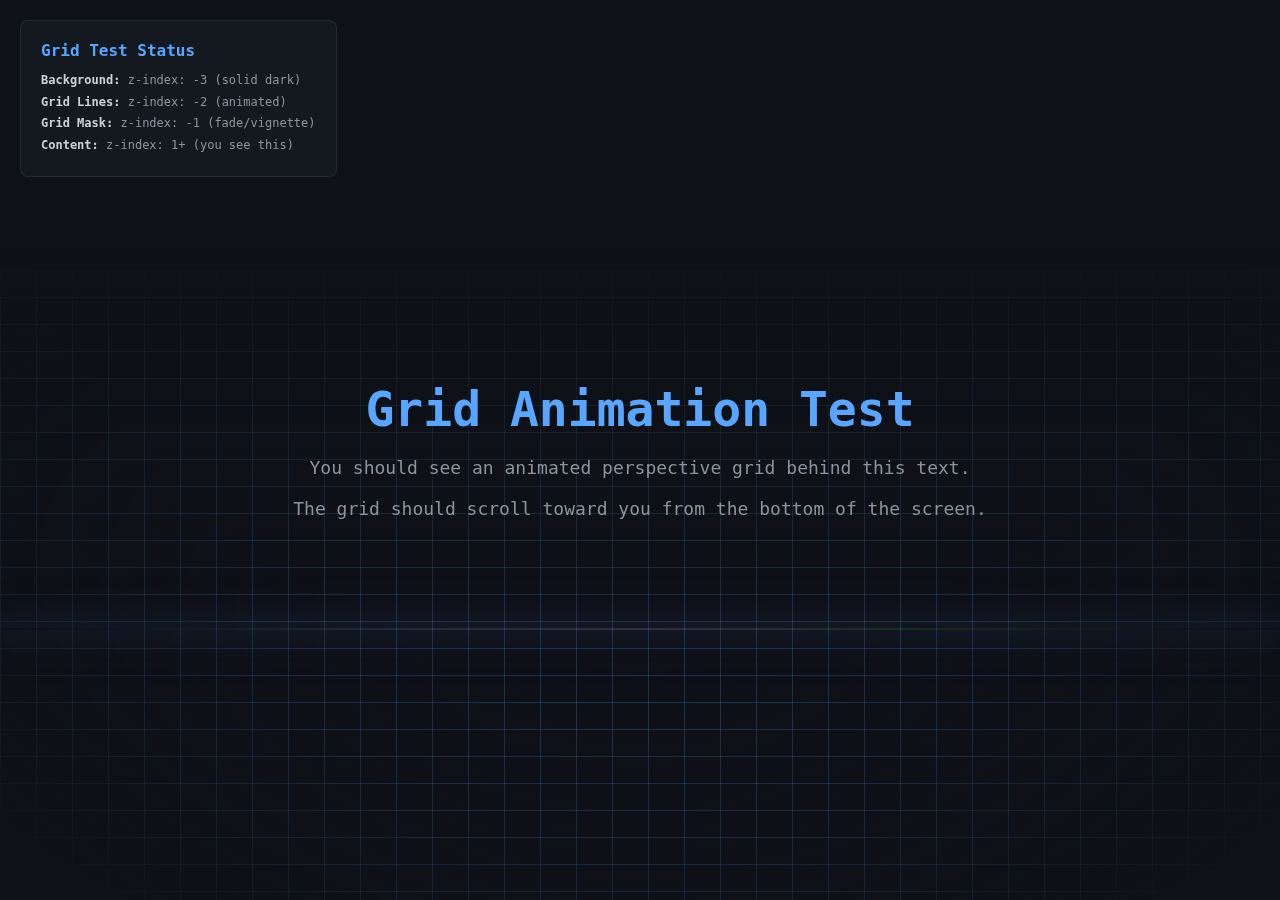
<file: web/templates/grid-test.html>
<!DOCTYPE html>
<html lang="en">
<head>
    <meta charset="UTF-8">
    <meta name="viewport" content="width=device-width, initial-scale=1.0">
    <title>Grid Animation Test</title>
    <style>
        * {
            margin: 0;
            padding: 0;
            box-sizing: border-box;
        }

        html, body {
            height: 100%;
            overflow: hidden;
            background: transparent;
            color: #c9d1d9;
            font-family: monospace;
        }

        /* Background layer (behind grid) */
        .bg-layer {
            position: fixed;
            inset: 0;
            background: #0e1117;
            z-index: -3;
        }

        /* Animated grid background */
        .grid-bg {
            position: fixed;
            left: 0;
            right: 0;
            bottom: 0;
            top: auto;
            width: 100%;
            height: 70vh;
            overflow: hidden;
            perspective: 56.25vh;
            z-index: -2;
            pointer-events: none;
        }

        .grid-bg-lines {
            position: absolute;
            left: 0;
            top: 0;
            right: 0;
            bottom: 0;
            width: 100%;
            height: 200%;
            background-image:
                linear-gradient(
                    to right,
                    rgba(88, 166, 255, 0.35) 1px,
                    transparent 0
                ),
                linear-gradient(
                    to bottom,
                    rgba(88, 166, 255, 0.35) 1px,
                    transparent 0
                );
            background-size: 4vh 3vh;
            background-repeat: repeat;
            transform-origin: 100% 0 0;
            animation: gridPlay 30s linear infinite;
        }

        @keyframes gridPlay {
            0% {
                transform: rotateX(45deg) translateY(-50%);
            }
            100% {
                transform: rotateX(45deg) translateY(0);
            }
        }

        /* Mask: fades grid at top and radial vignette */
        .grid-fade {
            position: fixed;
            left: 0;
            top: 0;
            right: 0;
            bottom: 0;
            background-color: transparent;
            background-image:
                linear-gradient(180deg, #0e1117 25%, transparent),
                radial-gradient(
                    circle farthest-corner at 50% 0%,
                    transparent 60%,
                    #0e1117 95%
                );
            z-index: -1;
            pointer-events: none;
        }

        /* Horizon glow line */
        .grid-glow {
            position: fixed;
            bottom: 30%;
            left: 0;
            width: 100%;
            height: 2px;
            z-index: -1;
            pointer-events: none;
            background: linear-gradient(
                90deg,
                transparent 5%,
                rgba(88, 166, 255, 0.18) 30%,
                rgba(188, 140, 255, 0.22) 50%,
                rgba(63, 185, 80, 0.18) 70%,
                transparent 95%
            );
            box-shadow:
                0 0 30px 8px rgba(88, 166, 255, 0.08),
                0 0 60px 16px rgba(188, 140, 255, 0.04);
            animation: glowPulse 4s ease-in-out infinite alternate;
        }

        @keyframes glowPulse {
            0% {
                opacity: 0.5;
            }
            100% {
                opacity: 1;
            }
        }

        /* Content */
        .content {
            position: relative;
            z-index: 1;
            display: flex;
            align-items: center;
            justify-content: center;
            height: 100vh;
            flex-direction: column;
            gap: 20px;
        }

        h1 {
            font-size: 48px;
            color: #58a6ff;
        }

        p {
            font-size: 18px;
            color: #8b949e;
        }

        .info {
            position: fixed;
            top: 20px;
            left: 20px;
            background: rgba(22, 27, 34, 0.8);
            padding: 20px;
            border-radius: 8px;
            border: 1px solid rgba(48, 54, 61, 0.6);
            z-index: 100;
        }

        .info h2 {
            font-size: 16px;
            margin-bottom: 10px;
            color: #58a6ff;
        }

        .info ul {
            list-style: none;
            font-size: 12px;
            line-height: 1.8;
        }

        .info li {
            color: #8b949e;
        }

        .info li strong {
            color: #c9d1d9;
        }
    </style>
</head>
<body>
    <!-- Background layer -->
    <div class="bg-layer"></div>

    <!-- Animated grid background -->
    <div class="grid-bg">
        <div class="grid-bg-lines"></div>
    </div>
    <div class="grid-fade"></div>
    <div class="grid-glow"></div>

    <!-- Content -->
    <div class="info">
        <h2>Grid Test Status</h2>
        <ul>
            <li><strong>Background:</strong> z-index: -3 (solid dark)</li>
            <li><strong>Grid Lines:</strong> z-index: -2 (animated)</li>
            <li><strong>Grid Mask:</strong> z-index: -1 (fade/vignette)</li>
            <li><strong>Content:</strong> z-index: 1+ (you see this)</li>
        </ul>
    </div>

    <div class="content">
        <h1>Grid Animation Test</h1>
        <p>You should see an animated perspective grid behind this text.</p>
        <p>The grid should scroll toward you from the bottom of the screen.</p>
    </div>
</body>
</html>
</file>
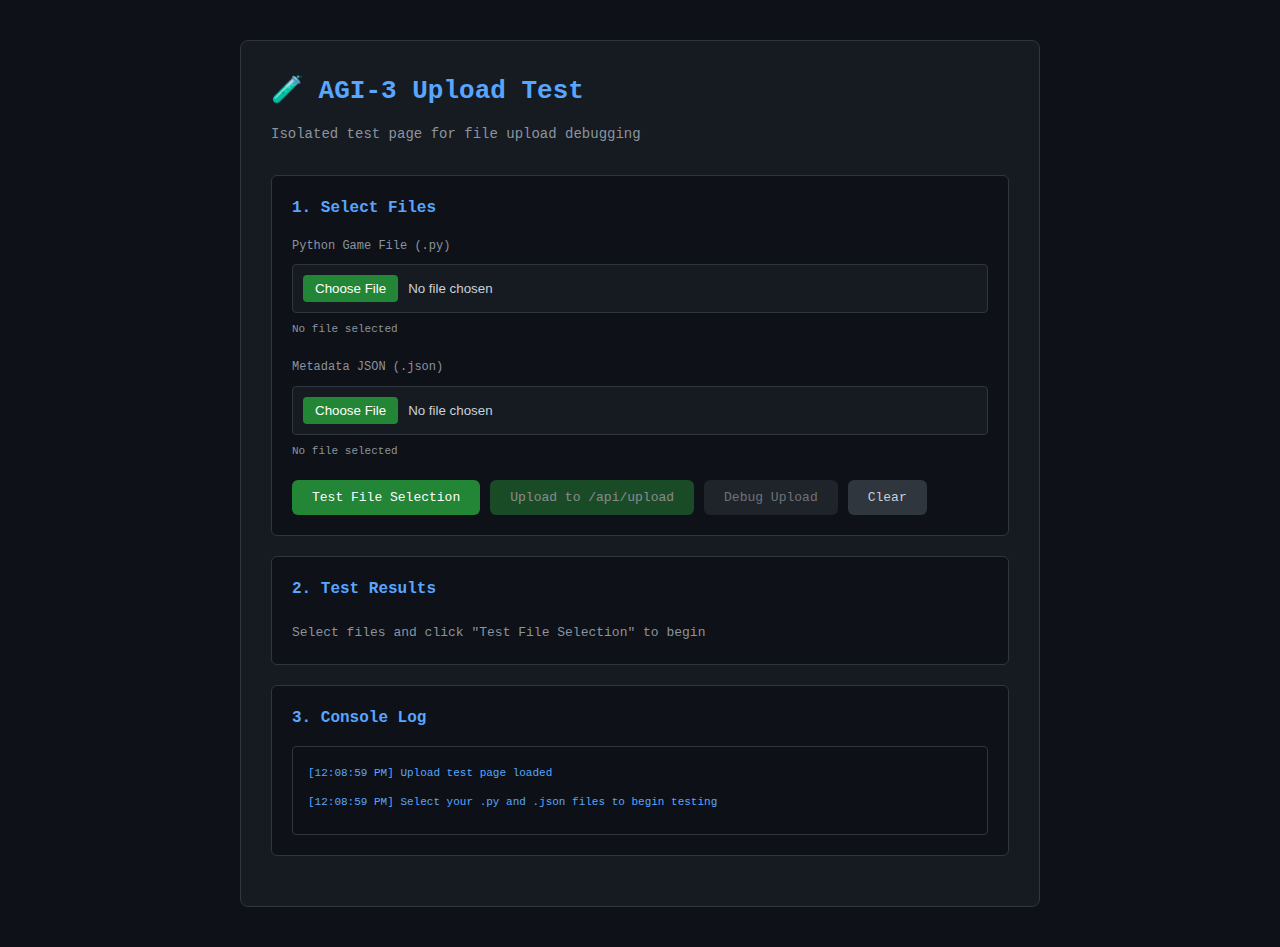
<file: web/templates/upload-test.html>
<!DOCTYPE html>
<html lang="en">
<head>
    <meta charset="UTF-8">
    <meta name="viewport" content="width=device-width, initial-scale=1.0">
    <title>Upload Test - AGI-3</title>
    <style>
        * {
            margin: 0;
            padding: 0;
            box-sizing: border-box;
        }

        body {
            font-family: monospace;
            background: #0e1117;
            color: #c9d1d9;
            padding: 40px;
            line-height: 1.6;
        }

        .container {
            max-width: 800px;
            margin: 0 auto;
            background: #161b22;
            border: 1px solid #30363d;
            border-radius: 8px;
            padding: 30px;
        }

        h1 {
            color: #58a6ff;
            margin-bottom: 10px;
        }

        .subtitle {
            color: #8b949e;
            margin-bottom: 30px;
            font-size: 14px;
        }

        .section {
            background: #0e1117;
            border: 1px solid #30363d;
            border-radius: 6px;
            padding: 20px;
            margin-bottom: 20px;
        }

        .section h2 {
            color: #58a6ff;
            font-size: 16px;
            margin-bottom: 15px;
        }

        .file-input-group {
            margin-bottom: 20px;
        }

        .file-input-group label {
            display: block;
            color: #8b949e;
            margin-bottom: 8px;
            font-size: 12px;
        }

        input[type="file"] {
            display: block;
            width: 100%;
            padding: 10px;
            background: #161b22;
            border: 1px solid #30363d;
            border-radius: 4px;
            color: #c9d1d9;
            cursor: pointer;
        }

        input[type="file"]::file-selector-button {
            background: #238636;
            color: white;
            border: none;
            padding: 6px 12px;
            border-radius: 4px;
            cursor: pointer;
            margin-right: 10px;
        }

        input[type="file"]::file-selector-button:hover {
            background: #2ea043;
        }

        .file-info {
            margin-top: 8px;
            font-size: 11px;
            color: #8b949e;
        }

        .button-group {
            display: flex;
            gap: 10px;
            margin-top: 20px;
        }

        button {
            padding: 10px 20px;
            border: none;
            border-radius: 6px;
            font-family: monospace;
            font-size: 13px;
            cursor: pointer;
            transition: all 0.2s;
        }

        .btn-primary {
            background: #238636;
            color: white;
        }

        .btn-primary:hover:not(:disabled) {
            background: #2ea043;
        }

        .btn-secondary {
            background: #30363d;
            color: #c9d1d9;
        }

        .btn-secondary:hover {
            background: #3d444d;
        }

        button:disabled {
            opacity: 0.5;
            cursor: not-allowed;
        }

        .log {
            background: #0d1117;
            border: 1px solid #30363d;
            border-radius: 4px;
            padding: 15px;
            font-size: 11px;
            max-height: 300px;
            overflow-y: auto;
            white-space: pre-wrap;
            word-break: break-all;
        }

        .log-entry {
            margin-bottom: 5px;
            padding: 3px 0;
        }

        .log-info {
            color: #58a6ff;
        }

        .log-success {
            color: #3fb950;
        }

        .log-error {
            color: #f85149;
        }

        .log-warn {
            color: #f0883e;
        }

        .status {
            padding: 10px;
            border-radius: 4px;
            margin-top: 15px;
            display: none;
        }

        .status.show {
            display: block;
        }

        .status.success {
            background: rgba(63, 185, 80, 0.1);
            border: 1px solid #3fb950;
            color: #3fb950;
        }

        .status.error {
            background: rgba(248, 81, 73, 0.1);
            border: 1px solid #f85149;
            color: #f85149;
        }

        .status.info {
            background: rgba(88, 166, 255, 0.1);
            border: 1px solid #58a6ff;
            color: #58a6ff;
        }

        .test-results {
            margin-top: 20px;
        }

        .test-item {
            padding: 8px 12px;
            margin: 5px 0;
            border-radius: 4px;
            font-size: 12px;
        }

        .test-pass {
            background: rgba(63, 185, 80, 0.1);
            border-left: 3px solid #3fb950;
        }

        .test-fail {
            background: rgba(248, 81, 73, 0.1);
            border-left: 3px solid #f85149;
        }

        .code {
            background: #0d1117;
            padding: 2px 6px;
            border-radius: 3px;
            font-family: monospace;
            font-size: 11px;
        }
    </style>
</head>
<body>
    <div class="container">
        <h1>🧪 AGI-3 Upload Test</h1>
        <div class="subtitle">Isolated test page for file upload debugging</div>

        <div class="section">
            <h2>1. Select Files</h2>
            <div class="file-input-group">
                <label for="test-py">Python Game File (.py)</label>
                <input type="file" id="test-py" accept=".py">
                <div class="file-info" id="py-info">No file selected</div>
            </div>

            <div class="file-input-group">
                <label for="test-json">Metadata JSON (.json)</label>
                <input type="file" id="test-json" accept=".json">
                <div class="file-info" id="json-info">No file selected</div>
            </div>

            <div class="button-group">
                <button class="btn-primary" id="btn-test-files">Test File Selection</button>
                <button class="btn-primary" id="btn-upload" disabled>Upload to /api/upload</button>
                <button class="btn-secondary" id="btn-debug" disabled>Debug Upload</button>
                <button class="btn-secondary" id="btn-clear">Clear</button>
            </div>

            <div class="status" id="status"></div>
        </div>

        <div class="section">
            <h2>2. Test Results</h2>
            <div class="test-results" id="test-results">
                <p style="color: #8b949e;">Select files and click "Test File Selection" to begin</p>
            </div>
        </div>

        <div class="section">
            <h2>3. Console Log</h2>
            <div class="log" id="log"></div>
        </div>
    </div>

    <script>
        // Elements
        const pyInput = document.getElementById('test-py');
        const jsonInput = document.getElementById('test-json');
        const pyInfo = document.getElementById('py-info');
        const jsonInfo = document.getElementById('json-info');
        const btnTestFiles = document.getElementById('btn-test-files');
        const btnUpload = document.getElementById('btn-upload');
        const btnDebug = document.getElementById('btn-debug');
        const btnClear = document.getElementById('btn-clear');
        const statusEl = document.getElementById('status');
        const testResults = document.getElementById('test-results');
        const logEl = document.getElementById('log');

        let pyFile = null;
        let jsonFile = null;

        // Logging
        function log(message, type = 'info') {
            const timestamp = new Date().toLocaleTimeString();
            const entry = document.createElement('div');
            entry.className = `log-entry log-${type}`;
            entry.textContent = `[${timestamp}] ${message}`;
            logEl.appendChild(entry);
            logEl.scrollTop = logEl.scrollHeight;
            console.log(`[${type.toUpperCase()}]`, message);
        }

        function showStatus(message, type) {
            statusEl.textContent = message;
            statusEl.className = `status show ${type}`;
        }

        function hideStatus() {
            statusEl.className = 'status';
        }

        // File input handlers
        pyInput.addEventListener('change', function() {
            if (this.files.length > 0) {
                pyFile = this.files[0];
                pyInfo.textContent = `✓ ${pyFile.name} (${(pyFile.size / 1024).toFixed(2)} KB)`;
                pyInfo.style.color = '#3fb950';
                log(`Python file selected: ${pyFile.name}`, 'success');
            } else {
                pyFile = null;
                pyInfo.textContent = 'No file selected';
                pyInfo.style.color = '#8b949e';
            }
            updateButtons();
        });

        jsonInput.addEventListener('change', function() {
            if (this.files.length > 0) {
                jsonFile = this.files[0];
                jsonInfo.textContent = `✓ ${jsonFile.name} (${(jsonFile.size / 1024).toFixed(2)} KB)`;
                jsonInfo.style.color = '#3fb950';
                log(`JSON file selected: ${jsonFile.name}`, 'success');
            } else {
                jsonFile = null;
                jsonInfo.textContent = 'No file selected';
                jsonInfo.style.color = '#8b949e';
            }
            updateButtons();
        });

        function updateButtons() {
            const bothSelected = pyFile && jsonFile;
            btnUpload.disabled = !bothSelected;
            btnDebug.disabled = !bothSelected;
        }

        // Test file selection
        btnTestFiles.addEventListener('click', function() {
            log('=== FILE SELECTION TEST ===', 'info');
            testResults.innerHTML = '';

            const tests = [];

            // Test 1: Python file selected
            if (pyFile) {
                tests.push({ pass: true, msg: 'Python file selected' });
                log(`✓ Python file: ${pyFile.name}`, 'success');
                log(`  Size: ${pyFile.size} bytes`, 'info');
                log(`  Type: ${pyFile.type}`, 'info');
            } else {
                tests.push({ pass: false, msg: 'Python file NOT selected' });
                log('✗ No Python file selected', 'error');
            }

            // Test 2: JSON file selected
            if (jsonFile) {
                tests.push({ pass: true, msg: 'JSON file selected' });
                log(`✓ JSON file: ${jsonFile.name}`, 'success');
                log(`  Size: ${jsonFile.size} bytes`, 'info');
                log(`  Type: ${jsonFile.type}`, 'info');
            } else {
                tests.push({ pass: false, msg: 'JSON file NOT selected' });
                log('✗ No JSON file selected', 'error');
            }

            // Test 3: File extensions
            if (pyFile && pyFile.name.endsWith('.py')) {
                tests.push({ pass: true, msg: 'Python file has .py extension' });
            } else if (pyFile) {
                tests.push({ pass: false, msg: 'Python file does NOT have .py extension' });
                log(`✗ Python file extension: ${pyFile.name}`, 'error');
            }

            if (jsonFile && jsonFile.name.endsWith('.json')) {
                tests.push({ pass: true, msg: 'JSON file has .json extension' });
            } else if (jsonFile) {
                tests.push({ pass: false, msg: 'JSON file does NOT have .json extension' });
                log(`✗ JSON file extension: ${jsonFile.name}`, 'error');
            }

            // Test 4: File sizes
            if (pyFile && pyFile.size > 0) {
                tests.push({ pass: true, msg: 'Python file has content (size > 0)' });
            } else if (pyFile) {
                tests.push({ pass: false, msg: 'Python file is empty (size = 0)' });
                log('✗ Python file is empty', 'error');
            }

            if (jsonFile && jsonFile.size > 0) {
                tests.push({ pass: true, msg: 'JSON file has content (size > 0)' });
            } else if (jsonFile) {
                tests.push({ pass: false, msg: 'JSON file is empty (size = 0)' });
                log('✗ JSON file is empty', 'error');
            }

            // Test 5: FormData creation
            try {
                const formData = new FormData();
                formData.append('game_py', pyFile, pyFile.name);
                formData.append('metadata', jsonFile, jsonFile.name);
                tests.push({ pass: true, msg: 'FormData created successfully' });
                log('✓ FormData created with both files', 'success');
            } catch (e) {
                tests.push({ pass: false, msg: `FormData creation failed: ${e.message}` });
                log(`✗ FormData error: ${e.message}`, 'error');
            }

            // Render test results
            tests.forEach(test => {
                const div = document.createElement('div');
                div.className = test.pass ? 'test-item test-pass' : 'test-item test-fail';
                div.textContent = `${test.pass ? '✓' : '✗'} ${test.msg}`;
                testResults.appendChild(div);
            });

            const allPassed = tests.every(t => t.pass);
            if (allPassed) {
                showStatus('✓ All tests passed! Ready to upload.', 'success');
            } else {
                showStatus('✗ Some tests failed. Check the results above.', 'error');
            }
        });

        // Debug upload (test endpoint)
        btnDebug.addEventListener('click', function() {
            log('=== DEBUG UPLOAD TEST ===', 'info');
            showStatus('Sending to /api/upload/debug...', 'info');

            const formData = new FormData();
            formData.append('game_py', pyFile, pyFile.name);
            formData.append('metadata', jsonFile, jsonFile.name);

            log(`Uploading to: /api/upload/debug`, 'info');
            log(`  game_py: ${pyFile.name} (${pyFile.size} bytes)`, 'info');
            log(`  metadata: ${jsonFile.name} (${jsonFile.size} bytes)`, 'info');

            fetch('/api/upload/debug', {
                method: 'POST',
                body: formData
            })
            .then(response => {
                log(`Response status: ${response.status} ${response.statusText}`, 'info');
                return response.json();
            })
            .then(data => {
                log('Debug response received:', 'success');
                log(JSON.stringify(data, null, 2), 'info');
                showStatus('✓ Debug upload successful! Check log for details.', 'success');
            })
            .catch(error => {
                log(`Debug upload error: ${error.message}`, 'error');
                showStatus(`✗ Debug upload failed: ${error.message}`, 'error');
            });
        });

        // Real upload
        btnUpload.addEventListener('click', function() {
            log('=== REAL UPLOAD TEST ===', 'info');
            showStatus('Uploading to /api/upload...', 'info');

            const formData = new FormData();
            formData.append('game_py', pyFile, pyFile.name);
            formData.append('metadata', jsonFile, jsonFile.name);

            log(`Uploading to: /api/upload`, 'info');
            log(`  game_py: ${pyFile.name} (${pyFile.size} bytes)`, 'info');
            log(`  metadata: ${jsonFile.name} (${jsonFile.size} bytes)`, 'info');

            fetch('/api/upload', {
                method: 'POST',
                body: formData
            })
            .then(response => {
                log(`Response status: ${response.status} ${response.statusText}`, 'info');
                const contentType = response.headers.get('content-type');
                log(`Response content-type: ${contentType}`, 'info');

                if (contentType && contentType.includes('application/json')) {
                    return response.json();
                } else {
                    return response.text().then(text => {
                        log(`Non-JSON response received: ${text.substring(0, 200)}...`, 'warn');
                        throw new Error('Server returned non-JSON response');
                    });
                }
            })
            .then(data => {
                log('Upload response:', 'success');
                log(JSON.stringify(data, null, 2), 'info');

                if (data.status === 'ok' || data.game_id) {
                    showStatus(`✓ Upload successful! Game ID: ${data.game_id}`, 'success');
                } else if (data.error) {
                    showStatus(`✗ Upload failed: ${data.error}`, 'error');
                    log(`Server error: ${data.error}`, 'error');
                }
            })
            .catch(error => {
                log(`Upload error: ${error.message}`, 'error');
                showStatus(`✗ Upload failed: ${error.message}`, 'error');
            });
        });

        // Clear
        btnClear.addEventListener('click', function() {
            pyInput.value = '';
            jsonInput.value = '';
            pyFile = null;
            jsonFile = null;
            pyInfo.textContent = 'No file selected';
            pyInfo.style.color = '#8b949e';
            jsonInfo.textContent = 'No file selected';
            jsonInfo.style.color = '#8b949e';
            testResults.innerHTML = '<p style="color: #8b949e;">Select files and click "Test File Selection" to begin</p>';
            logEl.innerHTML = '';
            hideStatus();
            updateButtons();
            log('Test page cleared', 'info');
        });

        // Initial log entry
        log('Upload test page loaded', 'info');
        log('Select your .py and .json files to begin testing', 'info');
    </script>
</body>
</html>
</file>
